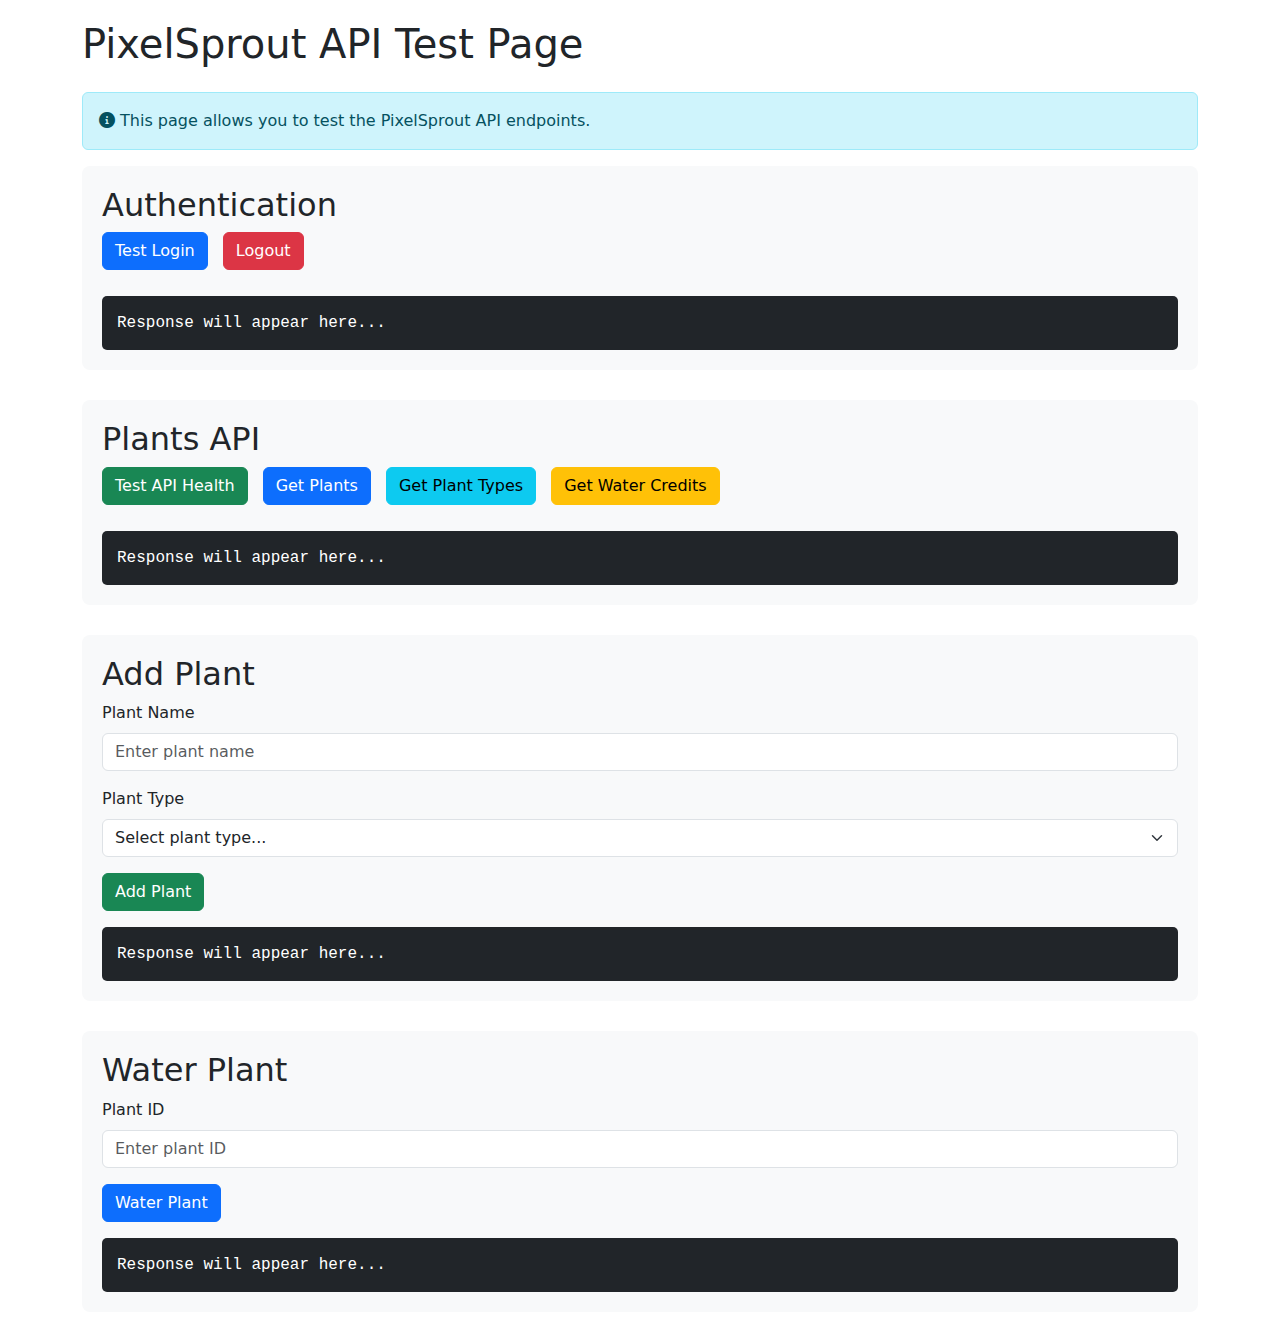
<file: templates/test_api.html>
<!DOCTYPE html>
<html lang="en">
<head>
    <meta charset="UTF-8">
    <meta name="viewport" content="width=device-width, initial-scale=1.0">
    <title>PixelSprout API Test</title>
    <link href="https://cdn.jsdelivr.net/npm/bootstrap@5.3.0/dist/css/bootstrap.min.css" rel="stylesheet">
    <link rel="stylesheet" href="https://cdnjs.cloudflare.com/ajax/libs/font-awesome/6.0.0/css/all.min.css">
    <style>
        body {
            padding-top: 20px;
        }
        .test-section {
            margin-bottom: 30px;
            padding: 20px;
            border-radius: 8px;
            background-color: #f8f9fa;
        }
        .response-area {
            background-color: #212529;
            color: #fff;
            padding: 15px;
            border-radius: 5px;
            font-family: monospace;
            white-space: pre-wrap;
            max-height: 300px;
            overflow-y: auto;
        }
        .btn-test {
            margin-right: 10px;
            margin-bottom: 10px;
        }
    </style>
</head>
<body>
    <div class="container">
        <h1 class="mb-4">PixelSprout API Test Page</h1>
        
        <div class="alert alert-info">
            <i class="fas fa-info-circle"></i> This page allows you to test the PixelSprout API endpoints.
        </div>
        
        <div class="test-section">
            <h2>Authentication</h2>
            <button id="test-login" class="btn btn-primary btn-test">Test Login</button>
            <button id="test-logout" class="btn btn-danger btn-test">Logout</button>
            <div id="auth-response" class="response-area mt-3">Response will appear here...</div>
        </div>
        
        <div class="test-section">
            <h2>Plants API</h2>
            <button id="test-plants-health" class="btn btn-success btn-test">Test API Health</button>
            <button id="test-get-plants" class="btn btn-primary btn-test">Get Plants</button>
            <button id="test-get-plant-types" class="btn btn-info btn-test">Get Plant Types</button>
            <button id="test-get-water-credits" class="btn btn-warning btn-test">Get Water Credits</button>
            <div id="plants-response" class="response-area mt-3">Response will appear here...</div>
        </div>
        
        <div class="test-section">
            <h2>Add Plant</h2>
            <form id="add-plant-form" class="mb-3">
                <div class="mb-3">
                    <label for="plant-name" class="form-label">Plant Name</label>
                    <input type="text" class="form-control" id="plant-name" placeholder="Enter plant name">
                </div>
                <div class="mb-3">
                    <label for="plant-type" class="form-label">Plant Type</label>
                    <select class="form-select" id="plant-type">
                        <option value="" selected disabled>Select plant type...</option>
                    </select>
                </div>
                <button type="submit" class="btn btn-success">Add Plant</button>
            </form>
            <div id="add-plant-response" class="response-area">Response will appear here...</div>
        </div>
        
        <div class="test-section">
            <h2>Water Plant</h2>
            <div class="mb-3">
                <label for="plant-id" class="form-label">Plant ID</label>
                <input type="text" class="form-control" id="plant-id" placeholder="Enter plant ID">
            </div>
            <button id="water-plant-btn" class="btn btn-primary">Water Plant</button>
            <div id="water-plant-response" class="response-area mt-3">Response will appear here...</div>
        </div>
    </div>
    
    <script>
        // Authentication Tests
        document.getElementById('test-login').addEventListener('click', async () => {
            try {
                const response = await fetch('/api/auth/test-login');
                const data = await response.json();
                document.getElementById('auth-response').textContent = JSON.stringify(data, null, 2);
            } catch (error) {
                document.getElementById('auth-response').textContent = `Error: ${error.message}`;
            }
        });
        
        document.getElementById('test-logout').addEventListener('click', async () => {
            try {
                const response = await fetch('/api/auth/logout');
                const data = await response.json();
                document.getElementById('auth-response').textContent = JSON.stringify(data, null, 2);
            } catch (error) {
                document.getElementById('auth-response').textContent = `Error: ${error.message}`;
            }
        });
        
        // Plants API Tests
        document.getElementById('test-plants-health').addEventListener('click', async () => {
            try {
                const response = await fetch('/api/plants/health');
                const data = await response.json();
                document.getElementById('plants-response').textContent = JSON.stringify(data, null, 2);
            } catch (error) {
                document.getElementById('plants-response').textContent = `Error: ${error.message}`;
            }
        });
        
        document.getElementById('test-get-plants').addEventListener('click', async () => {
            try {
                const response = await fetch('/api/plants');
                const data = await response.json();
                document.getElementById('plants-response').textContent = JSON.stringify(data, null, 2);
            } catch (error) {
                document.getElementById('plants-response').textContent = `Error: ${error.message}`;
            }
        });
        
        document.getElementById('test-get-plant-types').addEventListener('click', async () => {
            try {
                const response = await fetch('/api/plant-types');
                const data = await response.json();
                document.getElementById('plants-response').textContent = JSON.stringify(data, null, 2);
                
                // Populate the plant type dropdown
                const plantTypeSelect = document.getElementById('plant-type');
                
                // Clear existing options except the first one
                while (plantTypeSelect.options.length > 1) {
                    plantTypeSelect.remove(1);
                }
                
                // Add plant types to dropdown
                data.forEach(type => {
                    const option = document.createElement('option');
                    option.value = type.id;
                    option.text = type.name;
                    plantTypeSelect.add(option);
                });
            } catch (error) {
                document.getElementById('plants-response').textContent = `Error: ${error.message}`;
            }
        });
        
        document.getElementById('test-get-water-credits').addEventListener('click', async () => {
            try {
                const response = await fetch('/api/water-credits');
                const data = await response.json();
                document.getElementById('plants-response').textContent = JSON.stringify(data, null, 2);
            } catch (error) {
                document.getElementById('plants-response').textContent = `Error: ${error.message}`;
            }
        });
        
        // Add Plant Form
        document.getElementById('add-plant-form').addEventListener('submit', async (event) => {
            event.preventDefault();
            
            const name = document.getElementById('plant-name').value.trim();
            const type = document.getElementById('plant-type').value;
            
            if (!name) {
                document.getElementById('add-plant-response').textContent = 'Error: Plant name is required';
                return;
            }
            
            if (!type) {
                document.getElementById('add-plant-response').textContent = 'Error: Plant type is required';
                return;
            }
            
            try {
                const response = await fetch('/api/plants', {
                    method: 'POST',
                    headers: {
                        'Content-Type': 'application/json'
                    },
                    body: JSON.stringify({ name, type })
                });
                
                const data = await response.json();
                document.getElementById('add-plant-response').textContent = JSON.stringify(data, null, 2);
                
                // Reset form on success
                if (data.success) {
                    document.getElementById('plant-name').value = '';
                    document.getElementById('plant-type').selectedIndex = 0;
                }
            } catch (error) {
                document.getElementById('add-plant-response').textContent = `Error: ${error.message}`;
            }
        });
        
        // Water Plant
        document.getElementById('water-plant-btn').addEventListener('click', async () => {
            const plantId = document.getElementById('plant-id').value.trim();
            
            if (!plantId) {
                document.getElementById('water-plant-response').textContent = 'Error: Plant ID is required';
                return;
            }
            
            try {
                const response = await fetch(`/api/plants/${plantId}/water`, {
                    method: 'POST',
                    headers: {
                        'Content-Type': 'application/json'
                    }
                });
                
                const data = await response.json();
                document.getElementById('water-plant-response').textContent = JSON.stringify(data, null, 2);
            } catch (error) {
                document.getElementById('water-plant-response').textContent = `Error: ${error.message}`;
            }
        });
    </script>
</body>
</html>
</file>
